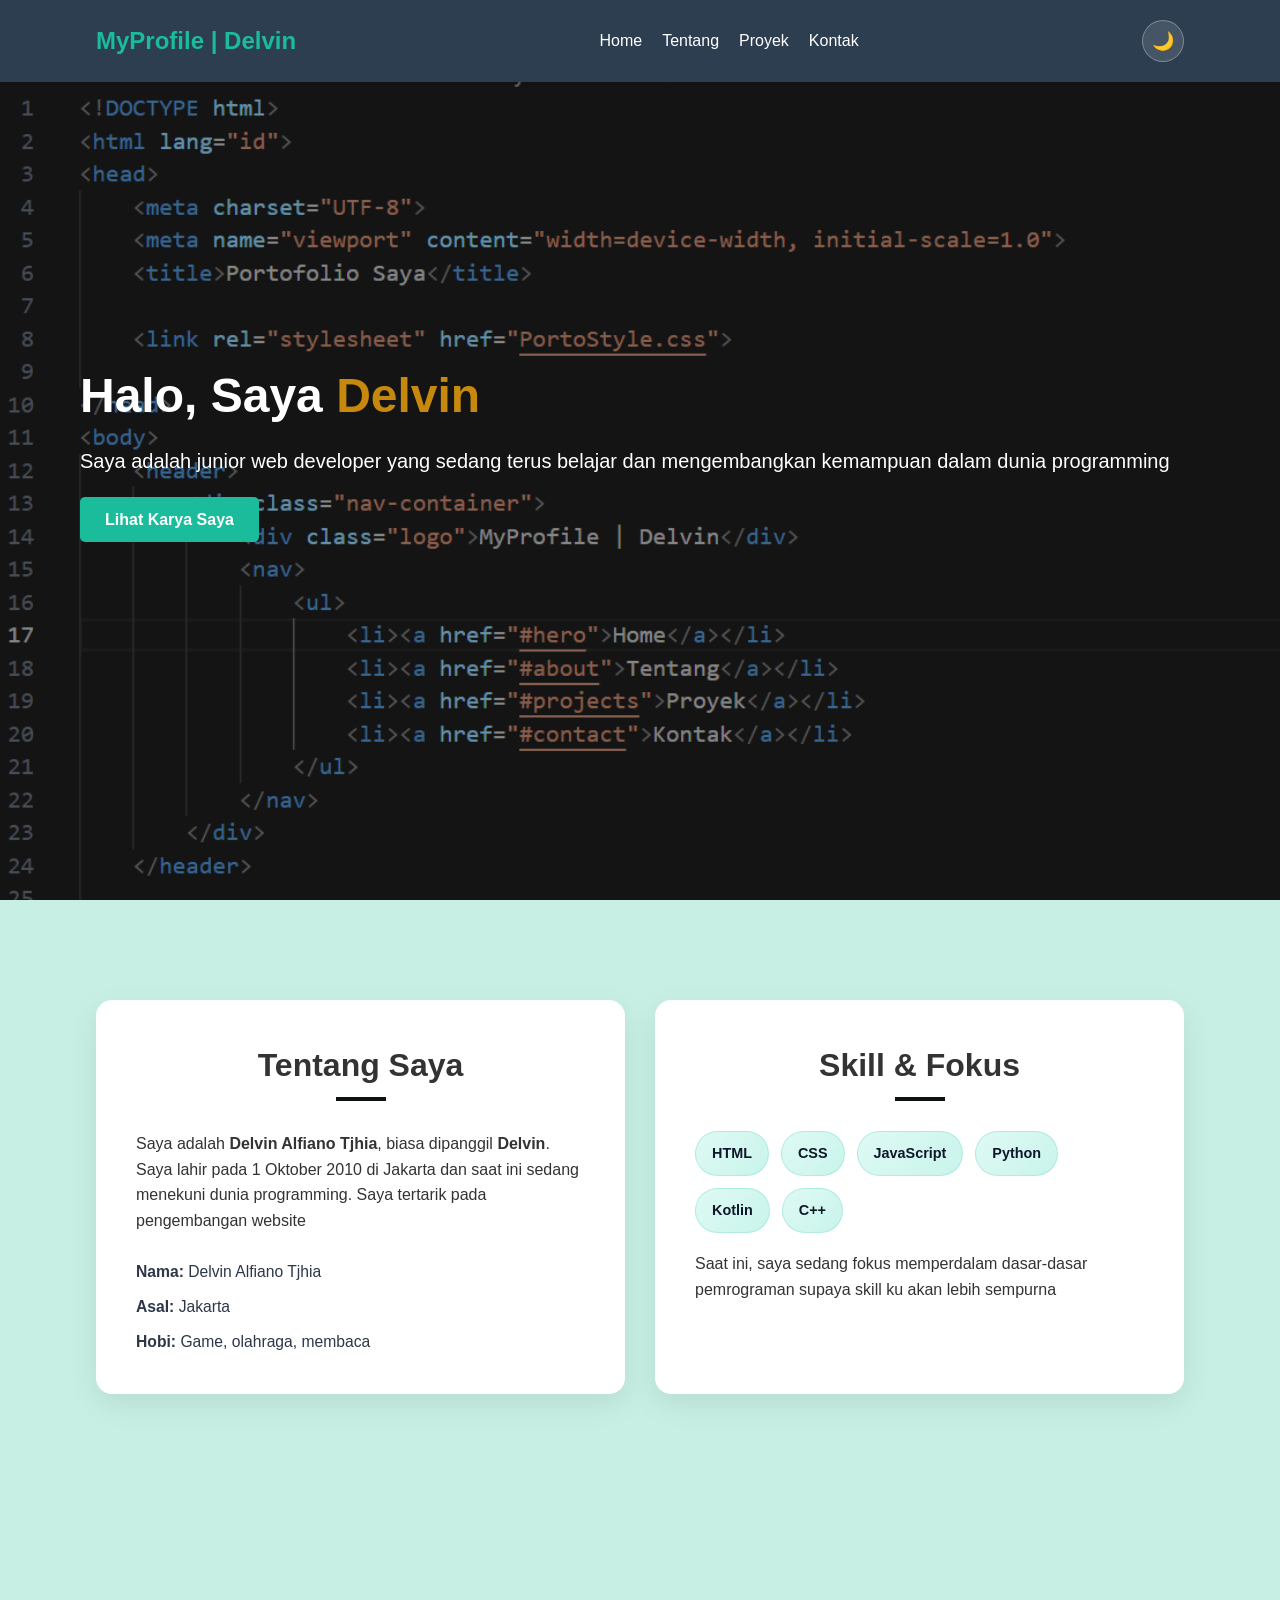
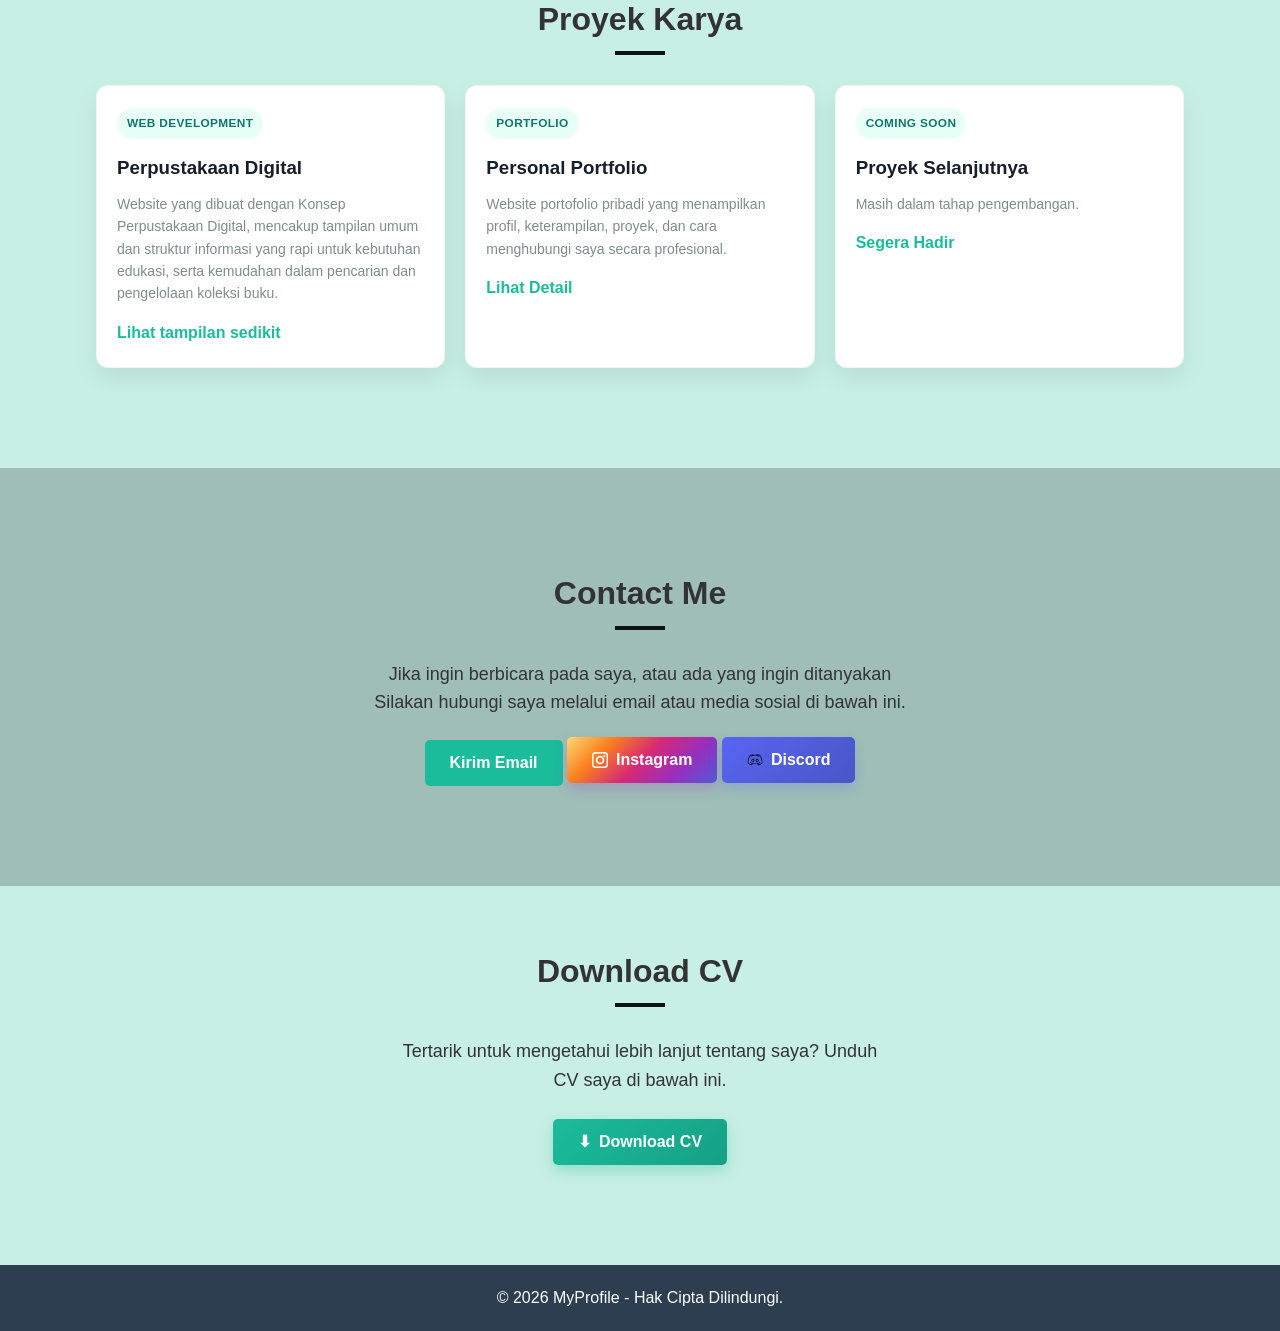
<file: index.html>
<!DOCTYPE html>
<html lang="id">
<head>
    <meta charset="UTF-8">
    <meta name="viewport" content="width=device-width, initial-scale=1.0">
    <title>Portofolio Saya</title>

    <link rel="stylesheet" href="PortoStyle.css">

</head>
<body>
    <header>
        <div class="nav-container">
            <div class="logo">MyProfile | Delvin</div>
            <nav>
                <ul>
                    <li><a href="#hero">Home</a></li>
                    <li><a href="#about">Tentang</a></li>
                    <li><a href="#projects">Proyek</a></li>
                    <li><a href="#contact">Kontak</a></li>
                </ul>
            </nav>
            <button id="themeToggle" class="theme-toggle" aria-label="Toggle dark mode">🌙</button>
        </div>
    </header>

    <section id="hero">
        <div class="slides">
            <div class="slide active" style="background-image: url('Asset/Screenshot 2026-08-10 110946.png');"></div>
            <div class="slide" style="background-image: url('Asset/Screenshot 2026-08-13 112532.png');"></div>
            <div class="slide" style="background-image: url('Asset/Screenshot 2026-08-10 135513.png');"></div>
        </div>

        <div class="hero-content">
            <h1>Halo, Saya <span>Delvin</span></h1>
            <p>Saya adalah junior web developer yang sedang terus belajar dan mengembangkan kemampuan dalam dunia programming</p>
            <a href="#projects" class="btn">Lihat Karya Saya</a>
        </div>
    </section>

    <section id="about">
        <div class="about-grid">
            <div class="card1">
                <h2 class="section-title">Tentang Saya</h2>
                <p>
                    Saya adalah <b>Delvin Alfiano Tjhia</b>, biasa dipanggil <b>Delvin</b>.
                    Saya lahir pada 1 Oktober 2010 di Jakarta dan saat ini sedang menekuni dunia programming.
                    Saya tertarik pada pengembangan website
                </p>
                <div class="mini-details">
                    <span><strong>Nama:</strong> Delvin Alfiano Tjhia</span>
                    <span><strong>Asal:</strong> Jakarta</span>
                    <span><strong>Hobi:</strong> Game, olahraga, membaca</span>
                </div>
            </div>

            <div class="card2">
                <h2 class="section-title">Skill & Fokus</h2>
                <div class="skills-list">
                    <span class="skill-badge">HTML</span>
                    <span class="skill-badge">CSS</span>
                    <span class="skill-badge">JavaScript</span>
                    <span class="skill-badge">Python</span>
                    <span class="skill-badge">Kotlin</span>
                    <span class="skill-badge">C++</span>
                </div>
                <p>
                    Saat ini, saya sedang fokus memperdalam dasar-dasar pemrograman supaya skill ku akan lebih sempurna
                </p>
            </div>
        </div>
    </section>

    <section id="projects">
        <h2 class="section-title1">Proyek Karya</h2>
        <div class="project-grid">
            <div class="project-card">
                <span class="project-tag">Web Development</span>
                <h3>Perpustakaan Digital</h3>
                <p>Website yang dibuat dengan Konsep Perpustakaan Digital, mencakup tampilan umum dan struktur informasi yang rapi untuk kebutuhan edukasi, serta kemudahan dalam pencarian dan pengelolaan koleksi buku.</p>
                <a href="#">Lihat tampilan sedikit</a>
            </div>
            <div class="project-card">
                <span class="project-tag">Portfolio</span>
                <h3>Personal Portfolio</h3>
                <p>Website portofolio pribadi yang menampilkan profil, keterampilan, proyek, dan cara menghubungi saya secara profesional.</p>
                <a href="#">Lihat Detail</a>
            </div>
            <div class="project-card">
                <span class="project-tag">Coming Soon</span>
                <h3>Proyek Selanjutnya</h3>
                <p>Masih dalam tahap pengembangan.</p>
                <a href="#">Segera Hadir</a>
            </div>
        </div>
    </section>

<div class="shade">
    <section id="contact">
        <h2 class="section-title">Contact Me</h2>
        <p>
            Jika ingin berbicara pada saya, atau ada yang ingin ditanyakan
            <br>Silakan hubungi saya melalui email atau media sosial di bawah ini.
        </p>

        <a href="mailto:k1n.l4yd@gmail.com" class="btn">Kirim Email</a>
        <a href="https://instagram.com/maw_l3" target="_blank" rel="noreferrer" class="btn btn-instagram">
            <span class="instagram-icon" aria-hidden="true"></span>
            Instagram
        </a>
        <a href="https://discord.com/users/m4w_l" target="_blank" rel="noreferrer" class="btn btn-discord">
            <span class="discord-icon" aria-hidden="true"></span>
            Discord
        </a>
    </section>
</div>
    <section id="download-cv">
        <h2 class="section-title">Download CV</h2>
        <p>Tertarik untuk mengetahui lebih lanjut tentang saya? Unduh CV saya di bawah ini.</p>
        <a href="Asset/PortoFolio Singkat.png" download class="btn btn-cv">
            <span class="cv-icon" aria-hidden="true">⬇</span>
            Download CV
        </a>
    </section>

    <footer>
        <p>&copy; 2026 MyProfile - Hak Cipta Dilindungi.</p>
    </footer>

    <button id="backToTop" aria-label="Back to top">↑</button>

</body>
<script src="java.js">
</script>
</html>
</file>
<file: PortoStyle.css>
html {
    scroll-behavior: smooth;
}

* {
    margin: 0;
    padding: 0;
    box-sizing: border-box;
    font-family: 'Segoe UI', Tahoma, Geneva, Verdana, sans-serif;
}

#backToTop {
    position: fixed;
    right: 25px;
    bottom: 25px;
    width: 48px;
    height: 48px;
    border: none;
    border-radius: 50%;
    background: #1abc9c;
    color: #fff;
    font-size: 24px;
    font-weight: bold;
    cursor: pointer;
    box-shadow: 0 8px 18px rgba(0,0,0,0.2);
    opacity: 0;
    transform: translateY(20px);
    transition: all 0.3s ease;
    z-index: 2000;
}

#backToTop.show {
    opacity: 1;
    transform: translateY(0);
}

body {
    background-color: #c7efe3;
    color: #333;
    line-height: 1.6;
    transition: background-color 0.3s ease, color 0.3s ease;
}

body.dark-mode {
    background-color: #111827;
    color: #f3f4f6;
}

body.dark-mode section,
body.dark-mode .card1,
body.dark-mode .card2,
body.dark-mode .project-card {
    color: #1f2937;
}

body.dark-mode .section-title1,
body.dark-mode #contact,
body.dark-mode #contact p,
body.dark-mode #contact h2,
body.dark-mode .card1 p,
body.dark-mode .card2 p,
body.dark-mode .project-card p,
body.dark-mode .project-card h3
 {
    color: #e6effc;
}
body.dark-mode .mini-details,
body.dark-mode .skill-badge,
body.dark-mode .project-card a,
body.dark-mode .card1 p,
body.dark-mode .card2 p,
body.dark-mode .project-card p,
body.dark-mode .project-card h3,
body.dark-mode .section-title {
    color: #1f2937;
}
body.dark-mode .shade{
    background-color: rgba(255, 255, 255, 0.1);
}

header {
    background-color: #2c3e50;
    color: #fff;
    padding: 20px 0;
    position: fixed;
    width: 100%;
    top: 0;
    z-index: 1000;
    box-shadow: 0 2px 5px rgba(0,0,0,0.1);
}

.nav-container {
    width: 85%;
    margin: 0 auto;
    display: flex;
    justify-content: space-between;
    align-items: center;
    gap: 20px;
}

.theme-toggle {
    background: rgba(255,255,255,0.12);
    border: 1px solid rgba(255,255,255,0.3);
    color: #fff;
    width: 42px;
    height: 42px;
    border-radius: 50%;
    font-size: 18px;
    cursor: pointer;
    display: flex;
    align-items: center;
    justify-content: center;
    transition: transform 0.2s ease, background 0.2s ease;
}

.theme-toggle:hover {
    transform: scale(1.05);
}

.logo {
    font-size: 24px;
    font-weight: bold;
    color: #1abc9c;
}

nav ul {
    display: flex;
    list-style: none;
}

nav ul li {
    margin-left: 20px;
}

nav ul li a {
    color: #fff;
    text-decoration: none;
    font-weight: 500;
    transition: color 0.3s;
}

nav ul li a:hover {
    color: #1abc9c;
}

section {
    padding: 100px 0;
    width: 85%;
    margin: 0 auto;
    scroll-margin-top: 100px;
}

.about-grid {
    display: grid;
    grid-template-columns: repeat(2, minmax(0, 1fr));
    gap: 30px;
    align-items: stretch;
}

.card1,
.card2 {
    background-color: #fff;
    padding: 40px;
    border-radius: 16px;
    box-shadow: 0 10px 30px rgba(0,0,0,0.08);
    min-height: 300px;
}

.mini-details {
    display: flex;
    flex-direction: column;
    gap: 10px;
    margin-top: 25px;
    color: #2d3748;
    font-size: 0.98rem;
}

.skills-list {
    display: flex;
    flex-wrap: wrap;
    gap: 12px;
    margin: 20px 0 18px;
}

.skill-badge {
    background: linear-gradient(135deg, #dffaf4, #c8f4eb);
    color: #0f172a;
    padding: 10px 16px;
    border-radius: 999px;
    font-weight: 600;
    font-size: 0.9rem;
    border: 1px solid rgba(26, 188, 156, 0.2);
}

.btn {
    background-color: #1abc9c;
    color: #fff;
    padding: 10px 25px;
    text-decoration: none;
    border-radius: 5px;
    font-weight: bold;
    transition: background 0.3s;
    cursor: pointer;
    display: inline-flex;
    align-items: center;
    justify-content: center;
    gap: 8px;
}

.btn:hover {
    background-color: #16a085;
}

.contact-links {
    display: flex;
    justify-content: center;
    align-items: center;
    gap: 15px;
    flex-wrap: wrap;
    margin-top: 20px;
}

.btn-instagram {
    background: linear-gradient(135deg,
    #feda75,
    #fa7e1e,
    #d62976, 
    #962fbf, 
    #4f5bd5);
    box-shadow: 0 6px 14px rgba(150, 47, 191, 0.25);
}

.btn-instagram:hover {
    background: linear-gradient(135deg,
    #f9d76b,
    #f57c22,
    #d92674,
    #8e39bf,
    #4354d8);
}

.btn-discord {
    background: linear-gradient(135deg,
    #5865f2,
    #4856c6);
    box-shadow: 0 6px 14px rgba(88, 101, 242, 0.25);
}

.btn-discord:hover {
    background: linear-gradient(135deg,
    #4a56d8,
    #3a46b0);
}

.discord-icon {
    position: relative;
    width: 16px;
    height: 16px;
    background: url('Asset/icons8-discord-logo-50.png') center;
    background-size: cover;
    display: inline-block;
}

.instagram-icon {
    position: relative;
    width: 16px;
    height: 16px;
    background: url('Asset/toppng.com-white-instagram-icon-instagram-logo-instagram-instagram-icon-white-306x304.png')center;
    background-size: cover;
    display: inline-block;
}


#hero {
    height: 100vh;
    display: flex;
    flex-direction: column;
    justify-content: center;
    align-items: flex-start;
    color: #fff;
    width: 100%;
    position: relative;
    overflow: hidden;
    z-index: 0;
}

#hero::before {
    content: "";
    position: absolute;
    inset: 0;
    background: rgba(0, 0, 0, 0.35);
    z-index: 1;
    pointer-events: none;
}

#hero .slide {
    position: absolute;
    inset: 0;
    background-size: cover;
    background-position: center;
    background-repeat: no-repeat;
    opacity: 0;
    transform: translateX(100%);
    transition: transform 1s ease-in-out, opacity 1s ease-in-out;
    pointer-events: none;
    z-index: 0;
}
#hero .slide.active {
    opacity: 1;
    transform: translateX(0);
}

.hero-content {
    position: relative;
    z-index: 2;
    padding-left: 80px;
}


#hero h1,
#hero p,
#hero .btn {
    position: relative;
    z-index: 2;
}

#hero h1 {
    font-size: 48px;
    margin-bottom: 10px;
}

#hero h1 span {
    color: #c6890e;
}

#hero p {
    font-size: 20px;
    color: #fff;
    margin-bottom: 20px;
}


.section-title {
    text-align: center;
    font-size: 32px;
    margin-bottom: 40px;
    position: relative;
}

.section-title::after {
    content: '';
    width: 50px;
    height: 4px;
    background-color: #0e1211;
    position: absolute;
    bottom: -10px;
    left: 50%;
    transform: translateX(-50%);
    pointer-events: none;
}

.section-title1 {
    text-align: center;
    font-size: 32px;
    margin-bottom: 40px;
    position: relative;
}

.section-title1:after {
    content: '';
    width: 50px;
    height: 4px;
    background-color: #0e1211;
    position: absolute;
    bottom: -10px;
    left: 50%;
    transform: translateX(-50%);
    pointer-events: none;
}

.project-grid {
    display: grid;
    grid-template-columns: repeat(auto-fit, minmax(300px, 1fr));
    gap: 20px;
}

.project-card {
    background-color: #fff;
    padding: 22px 20px;
    border-radius: 12px;
    box-shadow: 0 10px 24px rgba(0,0,0,0.07);
    transition: transform 0.3s ease, box-shadow 0.3s ease;
    width: 100%;
    margin: 0 auto;
    border: 1px solid rgba(15, 23, 42, 0.04);
}

.project-card:hover {
    transform: translateY(-5px);
    box-shadow: 0 14px 28px rgba(0,0,0,0.1);
}

.project-tag {
    display: inline-block;
    background: #e8fff8;
    color: #0f766e;
    font-size: 0.74rem;
    padding: 6px 10px;
    border-radius: 999px;
    font-weight: 700;
    letter-spacing: 0.03em;
    margin-bottom: 14px;
    text-transform: uppercase;
}

.project-card h3 {
    margin-bottom: 10px;
    color: #151f29;
}

.project-card p {
    color: #7f8c8d;
    font-size: 14px;
    margin-bottom: 15px;
}

.project-card a {
    color: #1abc9c;
    text-decoration: none;
    font-weight: bold;
}

#contact {
    text-align: center;
}

#contact p {
    margin-bottom: 20px;
    font-size: 18px;
}

#download-cv {
    text-align: center;
    padding-top: 60px;
    padding-bottom: 60px;
}

#download-cv p {
    margin-bottom: 25px;
    font-size: 18px;
    max-width: 500px;
    margin-left: auto;
    margin-right: auto;
}

.btn-cv {
    background: linear-gradient(135deg, #1abc9c, #16a085);
    box-shadow: 0 6px 14px rgba(26, 188, 156, 0.3);
}

.btn-cv:hover {
    background: linear-gradient(135deg, #16a085, #12876f);
}

.cv-icon {
    font-size: 16px;
    line-height: 1;
}

body.dark-mode #download-cv,
body.dark-mode #download-cv p,
body.dark-mode #download-cv h2 {
    color: #e6effc;
}

footer {
    background-color: #2c3e50;
    color: #fff;
    text-align: center;
    padding: 20px 0;
    margin-top: 40px;
}

.shade{
    top: 0;
    left: 0;
    width: 100%;
    height: 25%;
    background-color: rgba(0, 0, 0, 0.2);
}

@media (max-width: 768px) {
    header {
        padding: 16px 0;
    }

    .nav-container {
        width: 90%;
        flex-direction: column;
        align-items: flex-start;
        gap: 12px;
    }

    .logo {
        font-size: 20px;
    }

    nav ul {
        flex-wrap: wrap;
        gap: 8px 16px;
        margin-top: 0;
    }

    nav ul li {
        margin-left: 0;
    }

    section {
        width: 90%;
        padding: 80px 0;
    }

    .about-grid {
        grid-template-columns: 1fr;
    }

    .card1,
    .card2 {
        padding: 24px 18px;
        min-height: auto;
    }

    #hero {
        min-height: 100vh;
        height: auto;
        padding-top: 150px;
    }

    .hero-content {
        width: 100%;
        padding-left: 24px;
        padding-right: 24px;
    }

    #hero h1 {
        font-size: 32px;
    }

    #hero p {
        font-size: 16px;
    }

    .project-grid {
        grid-template-columns: 1fr;
    }

    .section-title,
    .section-title1 {
        font-size: 26px;
    }

    #contact {
        display: flex;
        flex-direction: column;
        align-items: center;
        gap: 12px;
    }

    .btn {
        width: 100%;
        max-width: 260px;
    }

    #contact p {
        font-size: 16px;
    }
}

@media (max-width: 480px) {
    .logo {
        font-size: 18px;
    }

    nav ul {
        gap: 6px 12px;
        font-size: 0.9rem;
    }

    #hero h1 {
        font-size: 28px;
    }

    #hero p {
        font-size: 15px;
    }

    .btn {
        max-width: 100%;
    }
}
</file>
